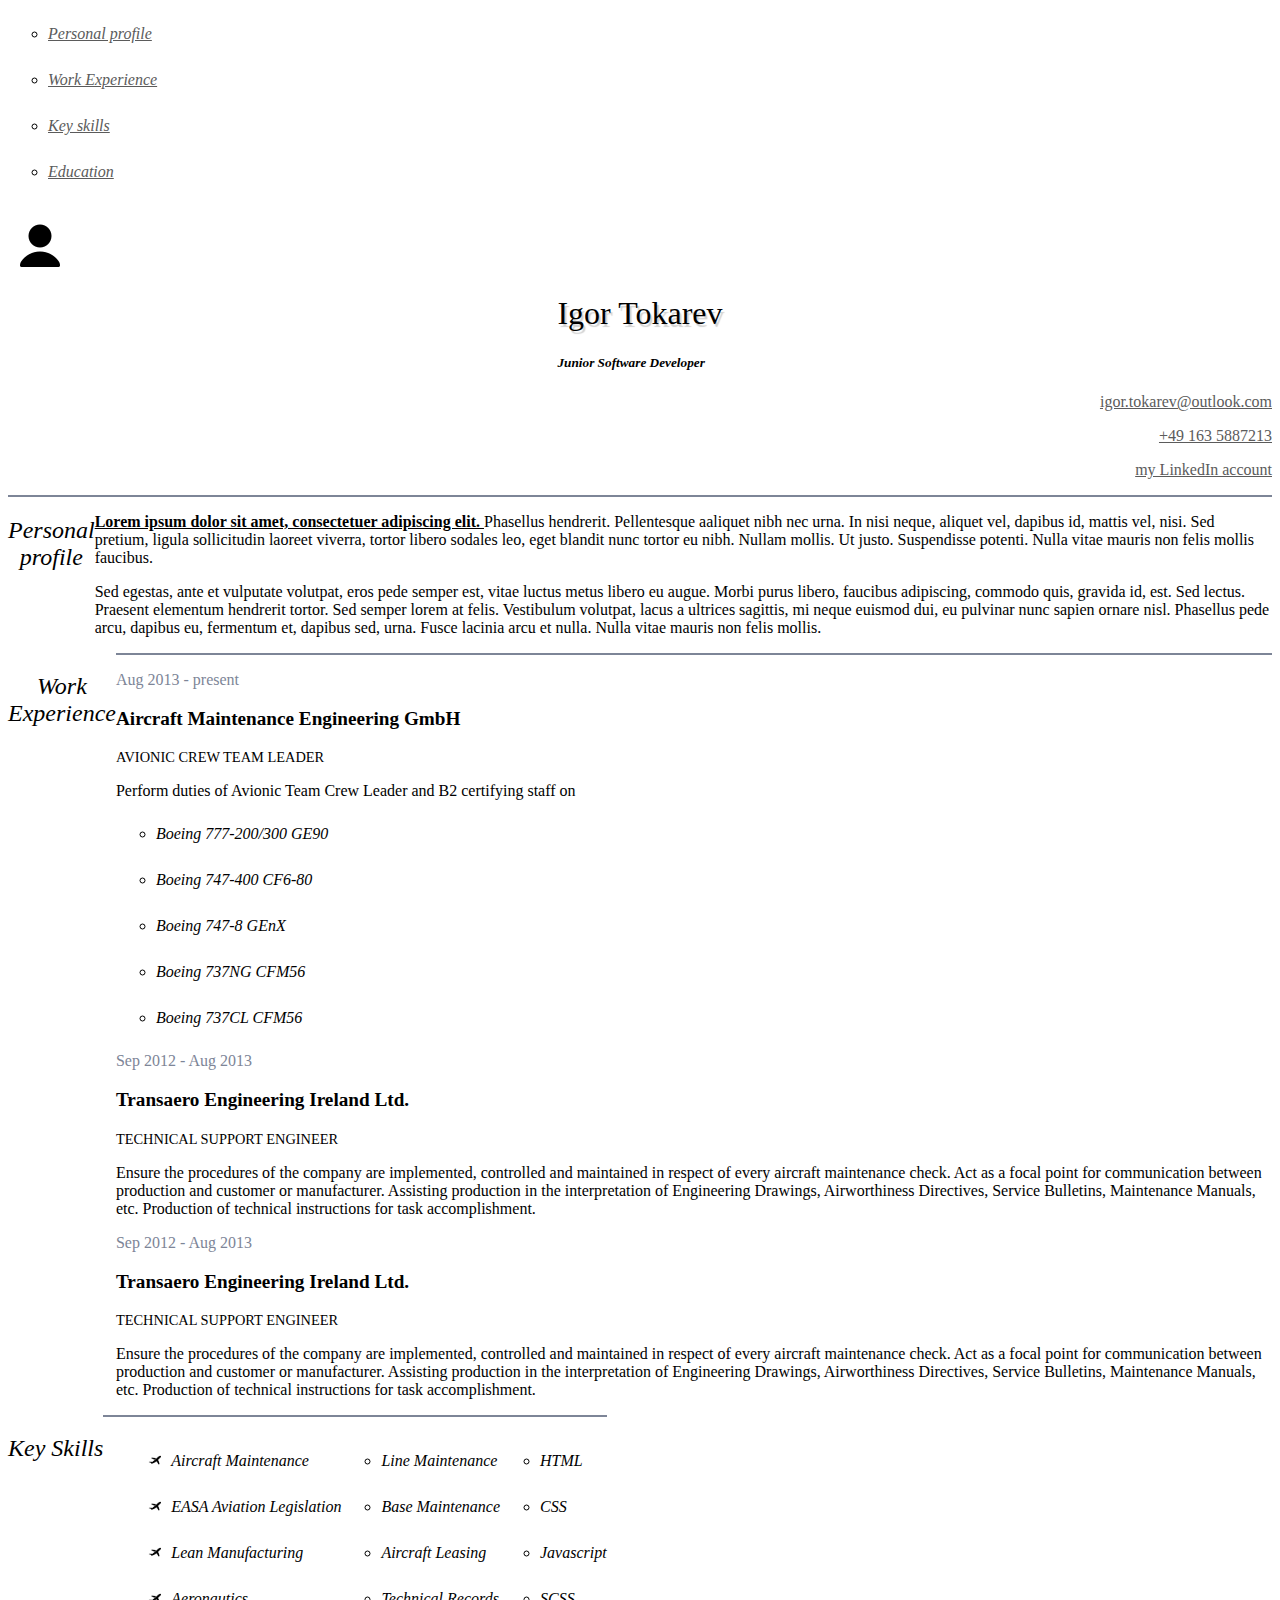
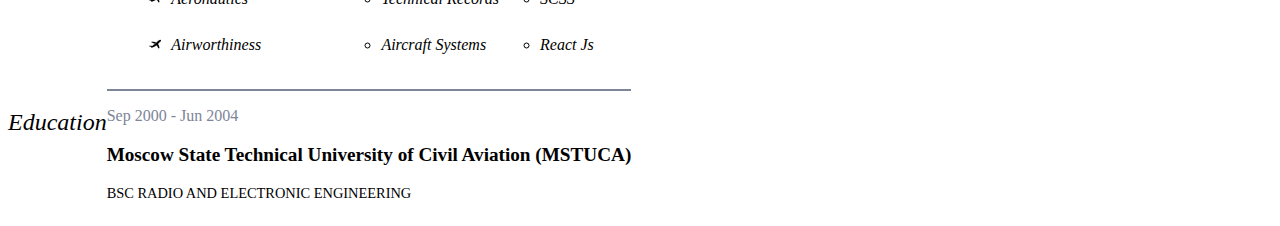
<file: index.html>
<!DOCTYPE html>
<html>
	<head>
    <!-- CSS only -->
    <link href="https://cdn.jsdelivr.net/npm/bootstrap@5.1.3/dist/css/bootstrap.min.css" rel="stylesheet" integrity="sha384-1BmE4kWBq78iYhFldvKuhfTAU6auU8tT94WrHftjDbrCEXSU1oBoqyl2QvZ6jIW3" crossorigin="anonymous">
    <link rel="stylesheet" href="/styles/myStyle.css">
		<title>Igor Tokarev CV</title>
  </head>
  
	<body class="bg-light">
    
      <ul class="nav nav-pills">
        <li class="nav-item">
          <a class="nav-link" href="#person-profile">Personal profile</a>
        </li>
        <li class="nav-item">
          <a class="nav-link" href="#work-experience">Work Experience</a>
        </li>
        <li class="nav-item">
          <a class="nav-link" href="#key-skills">Key skills</a>
        </li>
        <li class="nav-item">
          <a class="nav-link" href="#education">Education</a>
        </li>
      </ul>
    
    <div class="container">
      <div class="header row">
        <div class="person-image col-sm-1">
          <img src="image/icons8-person-64.png" class="img-thumbnail" alt="person_image">
        </div>
        <div class="header-section col-sm-5">
          <div class="header-name">
            <h1> Igor Tokarev </h1>
          </div>
          <div class="sub-header">
              <h5> Junior Software Developer </h5>
          </div>
        </div>
        <div class="header-section-right col-sm-6">
          <div class="contact-information">
            <p>
              <a class="nav-link" href="mailto: igor.tokarev@outlook.com ">igor.tokarev@outlook.com</a>
            </p>
            <p>
              <a class="nav-link" href="tel: +491635887213 ">+49 163 5887213</a>
            </p>
            <p>
              <a class="nav-link" href="https://www.linkedin.com/in/it20217/">my LinkedIn account</a>
            </p>
          </div>
        </div>
      </div>
      
      
      <div data-bs-spy="scroll" data-bs-target="#navbar-example2" data-bs-offset="0" class="scrollspy-example" tabindex="0">

        <div class="section row">
          <div class="section-name col-md-3">
            <h2>Personal profile</h2> 
          </div>
          <div id="person-profile" class="section-content col-md-9">
            
              <p>
                <span id="highlight"> Lorem ipsum dolor sit amet, consectetuer adipiscing elit. </span>  Phasellus hendrerit. Pellentesque aaliquet nibh nec urna. In nisi neque, aliquet vel, dapibus id, mattis vel, nisi. Sed pretium, ligula sollicitudin laoreet viverra, tortor libero sodales leo, eget blandit nunc tortor eu nibh. Nullam mollis. Ut justo. Suspendisse potenti. Nulla vitae mauris non felis mollis faucibus.
              </p>
              <p>
                Sed egestas, ante et vulputate volutpat, eros pede semper est, vitae luctus metus libero eu augue. Morbi purus libero, faucibus adipiscing, commodo quis, gravida id, est. Sed lectus. Praesent elementum hendrerit tortor. Sed semper lorem at felis. Vestibulum volutpat, lacus a ultrices sagittis, mi neque euismod dui, eu pulvinar nunc sapien ornare nisl. Phasellus pede arcu, dapibus eu, fermentum et, dapibus sed, urna. Fusce lacinia arcu et nulla. Nulla vitae mauris non felis mollis.
              </p>
            
          </div>
        </div>
        <div class="section row">
          <div class="section-name col-md-3">
            <h2>Work Experience</h2> 
          </div>
          <div id="work-experience" class="section-content col-md-9">
            
              <div class="work-time-span col-md-6">
                <p>Aug 2013 - present</p> 
              </div>
              <div class="employer-name col-md-6">
                  <p>Aircraft Maintenance Engineering GmbH</p>
              </div>
              <div class="work-position col-md-6">
                  <p>avionic crew team leader</p>
              </div>
              <div class="work-description col-md-9">
                  <p>Perform duties of Avionic Team Crew Leader and B2 certifying staff on 
                    <ul>
                      <li class="list-group-item">Boeing 777-200/300 GE90</li>
                      <li class="list-group-item">Boeing 747-400 CF6-80</li>
                      <li class="list-group-item">Boeing 747-8 GEnX</li>
                      <li class="list-group-item">Boeing 737NG CFM56</li>
                      <li class="list-group-item">Boeing 737CL CFM56</li>
                    </ul>
                  </p>
              </div>
            
            
              <div class="work-time-span col-md-6">
                <p>Sep 2012 - Aug 2013</p> 
              </div>
              <div class="employer-name col-md-6">
                  <p>Transaero Engineering Ireland Ltd.</p>
              </div>
              <div class="work-position col-md-6">
                  <p>technical support engineer</p>
              </div>
              <div class="work-description col-md-9">
                  <p>Ensure the procedures of the company are implemented, controlled and maintained in respect of every aircraft maintenance check. Act as a focal point for communication between production and customer or manufacturer. Assisting production in the interpretation of Engineering Drawings, Airworthiness Directives, Service Bulletins, Maintenance Manuals, etc. Production of technical instructions for task accomplishment.
                  </p>
              </div>
            
            
              <div class="work-time-span col-md-6">
                <p>Sep 2012 - Aug 2013</p> 
              </div>
              <div class="employer-name col-md-6">
                  <p>Transaero Engineering Ireland Ltd.</p>
              </div>
              <div class="work-position col-md-6">
                  <p>technical support engineer</p>
              </div>
              <div class="work-description col-md-9">
                  <p>Ensure the procedures of the company are implemented, controlled and maintained in respect of every aircraft maintenance check. Act as a focal point for communication between production and customer or manufacturer. Assisting production in the interpretation of Engineering Drawings, Airworthiness Directives, Service Bulletins, Maintenance Manuals, etc. Production of technical instructions for task accomplishment.
                  </p>
              </div>
            
            
          </div>
        </div>
        <div class="section row">
          <div class="section-name col-md-3">
            <h2>Key Skills</h2> 
          </div>
          <div id="key-skills" class="section-content col-md-9">
            <div class="list-container col-md-9">
              <ul id="aviation-skills">
                  <li class="list-group-item">Aircraft Maintenance</li>
                  <li class="list-group-item">EASA Aviation Legislation</li>
                  <li class="list-group-item">Lean Manufacturing</li>
                  <li class="list-group-item">Aeronautics</li>
                  <li class="list-group-item">Airworthiness</li>
                </ul>
              <ul>
                  <li class="list-group-item">Line Maintenance</li>
                  <li class="list-group-item">Base Maintenance</li>
                  <li class="list-group-item">Aircraft Leasing</li>
                  <li class="list-group-item">Technical Records</li>
                  <li class="list-group-item">Aircraft Systems</li>
                </ul>
              <ul>
                  <li class="list-group-item">HTML</li>
                  <li class="list-group-item">CSS</li>
                  <li class="list-group-item">Javascript</li>
                  <li class="list-group-item">SCSS</li>
                  <li class="list-group-item">React Js</li>
               </ul>
            </div>
          </div>
        </div>
        <div class="section row">
          <div class="section-name col-md-3">
            <h2>Education</h2> 
          </div>
          <div id="education" class="section-content col-md-9">
            
              <div class="work-time-span col-md-6">
                <p>Sep 2000 - Jun 2004</p> 
              </div>
              <div class="employer-name col-md-6">
                  <p>Moscow State Technical University of Civil Aviation (MSTUCA)</p>
              </div>
              <div class="work-position col-md-6">
                  <p>BSc Radio and Electronic engineering</p>
              </div>
              <div class="work-description" col-md-6>
                  <p></p>
              </div>
          
        </div>
      </div>
      </div>   
	<body>	
</html>
</file>
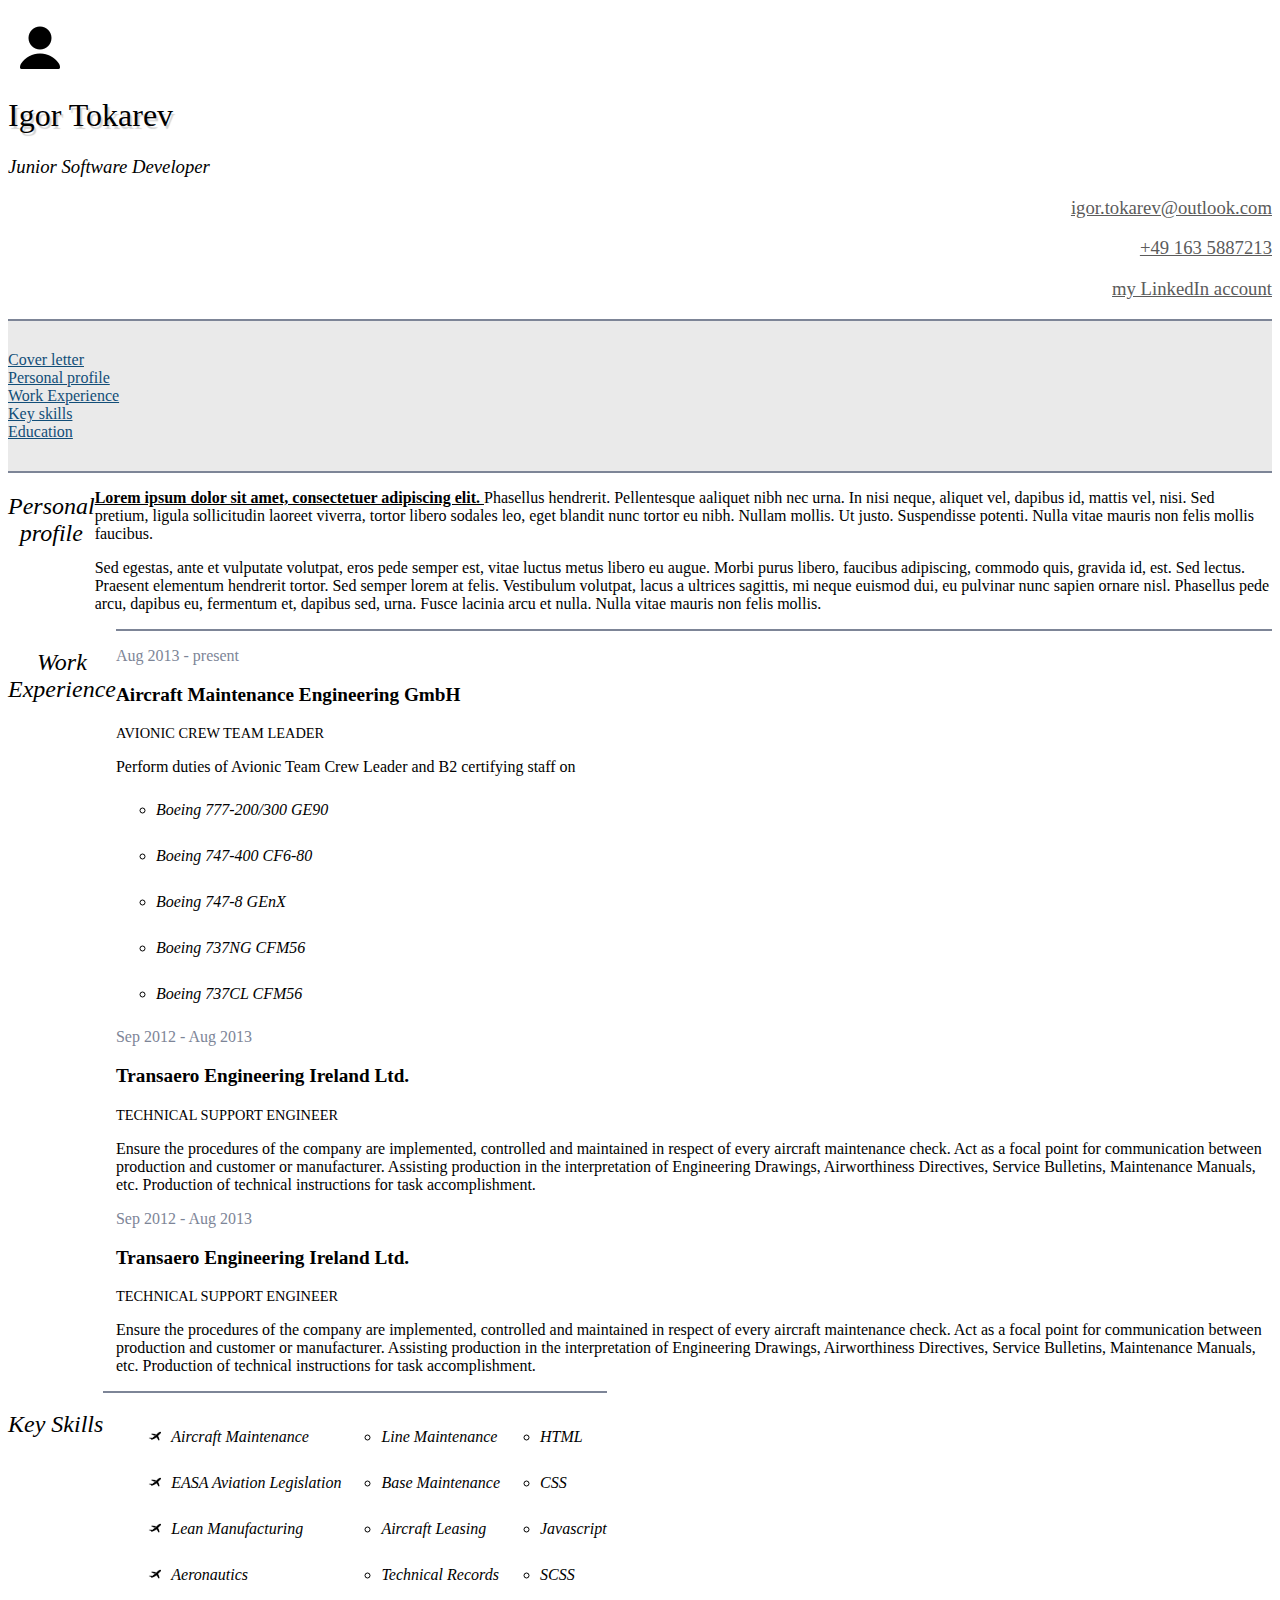
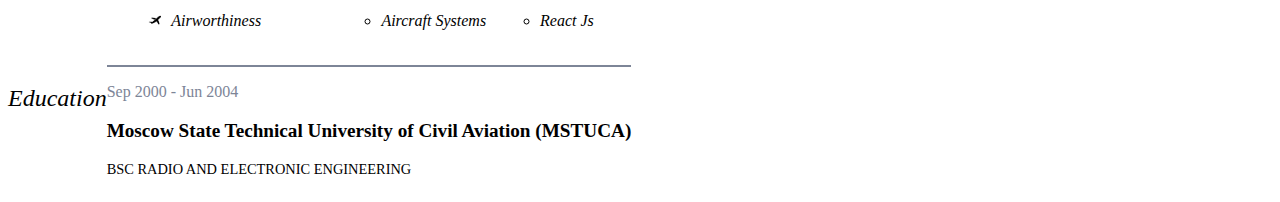
<file: cover_letter/index.html>
<!DOCTYPE html>
<html>
	<head>
    <link rel="stylesheet" href="/styles/myStyle.css">
		<title>Igor Tokarev CV</title>
  </head>
	<body>
    
    <div class="cv-container">
      <div class="header">
        <div class="person-image">
          <img src="../image/icons8-person-64.png" alt="person_image">
        </div>
        <div class="header-section-left">
          <div class="header-name">
            <h1> Igor Tokarev </h1>
          </div>
          <div class="sub-header">
              <h3> Junior Software Developer </h3>
          </div>
        </div>
        <div class="header-section-right">
          <div class="contact-information">
            <h3>
              <a href="mailto: igor.tokarev@outlook.com ">igor.tokarev@outlook.com</a>
            </h3>
            <h3>
              <a href="tel: +491635887213 ">+49 163 5887213</a>
            </h3>
            <h3>
              <a href="https://www.linkedin.com/in/it20217/">my LinkedIn account</a>
            </h3>
          </div>
        </div>
      </div>
      <nav class="contents">
        <div>
          <a href="/cover_letter">Cover letter</a>
        </div>
        <div>
          <a href="#person-profile">Personal profile</a>
        </div>
        <div>
          <a href="#work-experience">Work Experience</a>
        </div>
        <div>
          <a href="#key-skills">Key skills</a>
        </div>
        <div>
          <a href="#education">Education</a>
        </div>
      </nav>
      
      <div class="section">
        <div class="section-name">
          <h2>Personal profile</h2> 
        </div>
        <div id="person-profile" class="section-content">
          
            <p>
              <span id="highlight"> Lorem ipsum dolor sit amet, consectetuer adipiscing elit. </span>  Phasellus hendrerit. Pellentesque aaliquet nibh nec urna. In nisi neque, aliquet vel, dapibus id, mattis vel, nisi. Sed pretium, ligula sollicitudin laoreet viverra, tortor libero sodales leo, eget blandit nunc tortor eu nibh. Nullam mollis. Ut justo. Suspendisse potenti. Nulla vitae mauris non felis mollis faucibus.
            </p>
            <p>
              Sed egestas, ante et vulputate volutpat, eros pede semper est, vitae luctus metus libero eu augue. Morbi purus libero, faucibus adipiscing, commodo quis, gravida id, est. Sed lectus. Praesent elementum hendrerit tortor. Sed semper lorem at felis. Vestibulum volutpat, lacus a ultrices sagittis, mi neque euismod dui, eu pulvinar nunc sapien ornare nisl. Phasellus pede arcu, dapibus eu, fermentum et, dapibus sed, urna. Fusce lacinia arcu et nulla. Nulla vitae mauris non felis mollis.
            </p>
          
        </div>
      </div>
      <div class="section">
        <div class="section-name">
          <h2>Work Experience</h2> 
        </div>
        <div id="work-experience" class="section-content">
          <div>
            <div class="work-time-span">
              <p>Aug 2013 - present</p> 
            </div>
            <div class="employer-name">
                <p>Aircraft Maintenance Engineering GmbH</p>
            </div>
            <div class="work-position">
                <p>avionic crew team leader</p>
            </div>
            <div class="work-description">
                <p>Perform duties of Avionic Team Crew Leader and B2 certifying staff on 
                  <ul>
                    <li>Boeing 777-200/300 GE90</li>
                    <li>Boeing 747-400 CF6-80</li>
                    <li>Boeing 747-8 GEnX</li>
                    <li>Boeing 737NG CFM56</li>
                    <li>Boeing 737CL CFM56</li>
                  </ul>
                </p>
            </div>
          </div>
          <div>
            <div class="work-time-span">
              <p>Sep 2012 - Aug 2013</p> 
            </div>
            <div class="employer-name">
                <p>Transaero Engineering Ireland Ltd.</p>
            </div>
            <div class="work-position">
                <p>technical support engineer</p>
            </div>
            <div class="work-description">
                <p>Ensure the procedures of the company are implemented, controlled and maintained in respect of every aircraft maintenance check. Act as a focal point for communication between production and customer or manufacturer. Assisting production in the interpretation of Engineering Drawings, Airworthiness Directives, Service Bulletins, Maintenance Manuals, etc. Production of technical instructions for task accomplishment.
                </p>
            </div>
          </div>
          <div>
            <div class="work-time-span">
              <p>Sep 2012 - Aug 2013</p> 
            </div>
            <div class="employer-name">
                <p>Transaero Engineering Ireland Ltd.</p>
            </div>
            <div class="work-position">
                <p>technical support engineer</p>
            </div>
            <div class="work-description">
                <p>Ensure the procedures of the company are implemented, controlled and maintained in respect of every aircraft maintenance check. Act as a focal point for communication between production and customer or manufacturer. Assisting production in the interpretation of Engineering Drawings, Airworthiness Directives, Service Bulletins, Maintenance Manuals, etc. Production of technical instructions for task accomplishment.
                </p>
            </div>
          </div>
          
        </div>
      </div>
      <div class="section">
        <div class="section-name">
          <h2>Key Skills</h2> 
        </div>
        <div id="key-skills" class="section-content">
          <div class="list-container">
            <ul id="aviation-skills">
                <li>Aircraft Maintenance</li>
                <li>EASA Aviation Legislation</li>
                <li>Lean Manufacturing</li>
                <li>Aeronautics</li>
                <li>Airworthiness</li>
              </ul>
            <ul>
                <li>Line Maintenance</li>
                <li>Base Maintenance</li>
                <li>Aircraft Leasing</li>
                <li>Technical Records</li>
                <li>Aircraft Systems</li>
              </ul>
            <ul>
                <li>HTML</li>
                <li>CSS</li>
                <li>Javascript</li>
                <li>SCSS</li>
                <li>React Js</li>
             </ul>
          </div>
        </div>
      </div>
      <div class="section">
        <div class="section-name">
          <h2>Education</h2> 
        </div>
        <div id="education" class="section-content">
          <div>
            <div class="work-time-span">
              <p>Sep 2000 - Jun 2004</p> 
            </div>
            <div class="employer-name">
                <p>Moscow State Technical University of Civil Aviation (MSTUCA)</p>
            </div>
            <div class="work-position">
                <p>BSc Radio and Electronic engineering</p>
            </div>
            <div class="work-description">
                <p></p>
            </div>
        </div>
      </div>
    </div>
      
    
    
    

        
      

    
	  
	<body>	
</html>
</file>
<file: styles/myStyle.css>
body {
  box-sizing: border-box;
  font-family: Georgia, 'Times New Roman', Times, serif;
}

.contents {
  background-color: #eaeaea;
  padding: 30px 0;
  place-content: space-around;
  min-width: 20%;
  border-bottom: 2px solid #7d8597;
}
.contents a {
  color: #124e78;
}

h1 {
  font-size: 2rem;
  font-weight: 500;
  text-shadow: 2px 3px 1px rgb(210, 210, 210);
}
h2 {
  font-size: 1.5rem;
  font-weight: 500;
  font-style: italic;
}

h3 {
  font-weight: 100;
}
a {
  color: rgb(91, 91, 91);
}
ul {
  list-style-type: circle;
}
#aviation-skills {
  list-style: none;
}

#aviation-skills li::before {
    content: '';
    display: inline-block;
    height: 18px;
    width: 18px;
    background-size: 24px;
    background-image: url("../image/Transport_Plane.png");
    background-repeat: no-repeat;
    margin-right: 10px;
}

ul li {
  font-style: italic;
  margin: 10px 0;
  line-height: 36px;
} 
#highlight {
  text-decoration: underline;
  font-weight: 800;
}
.header {
  border-bottom: 2px solid #7d8597;
}
.person-image {
  margin: auto;
}
.header-section {  
  place-self: center;
} 

/* .header-name {
  text-align: right;
} */
.sub-header {
  font-style: italic;
}
.contact-information {
  text-align: right;
}
.section {
  display: flex;
}

.section-name {
  text-align: center;
}
.section-content {
  border-top: 2px solid #7d8597; ;
}
#person-profile {
  border-top: none;
}
.work-time-span {
  font-size: 1rem;
  color: #7d8597;
}
.employer-name {
  font-size: 1.2rem;
  font-weight: 800;
}
.work-position {
  font-size: 0.9rem;
  text-transform: uppercase;
}
.list-container {
  display: flex;
  place-content: center;

}
</file>
